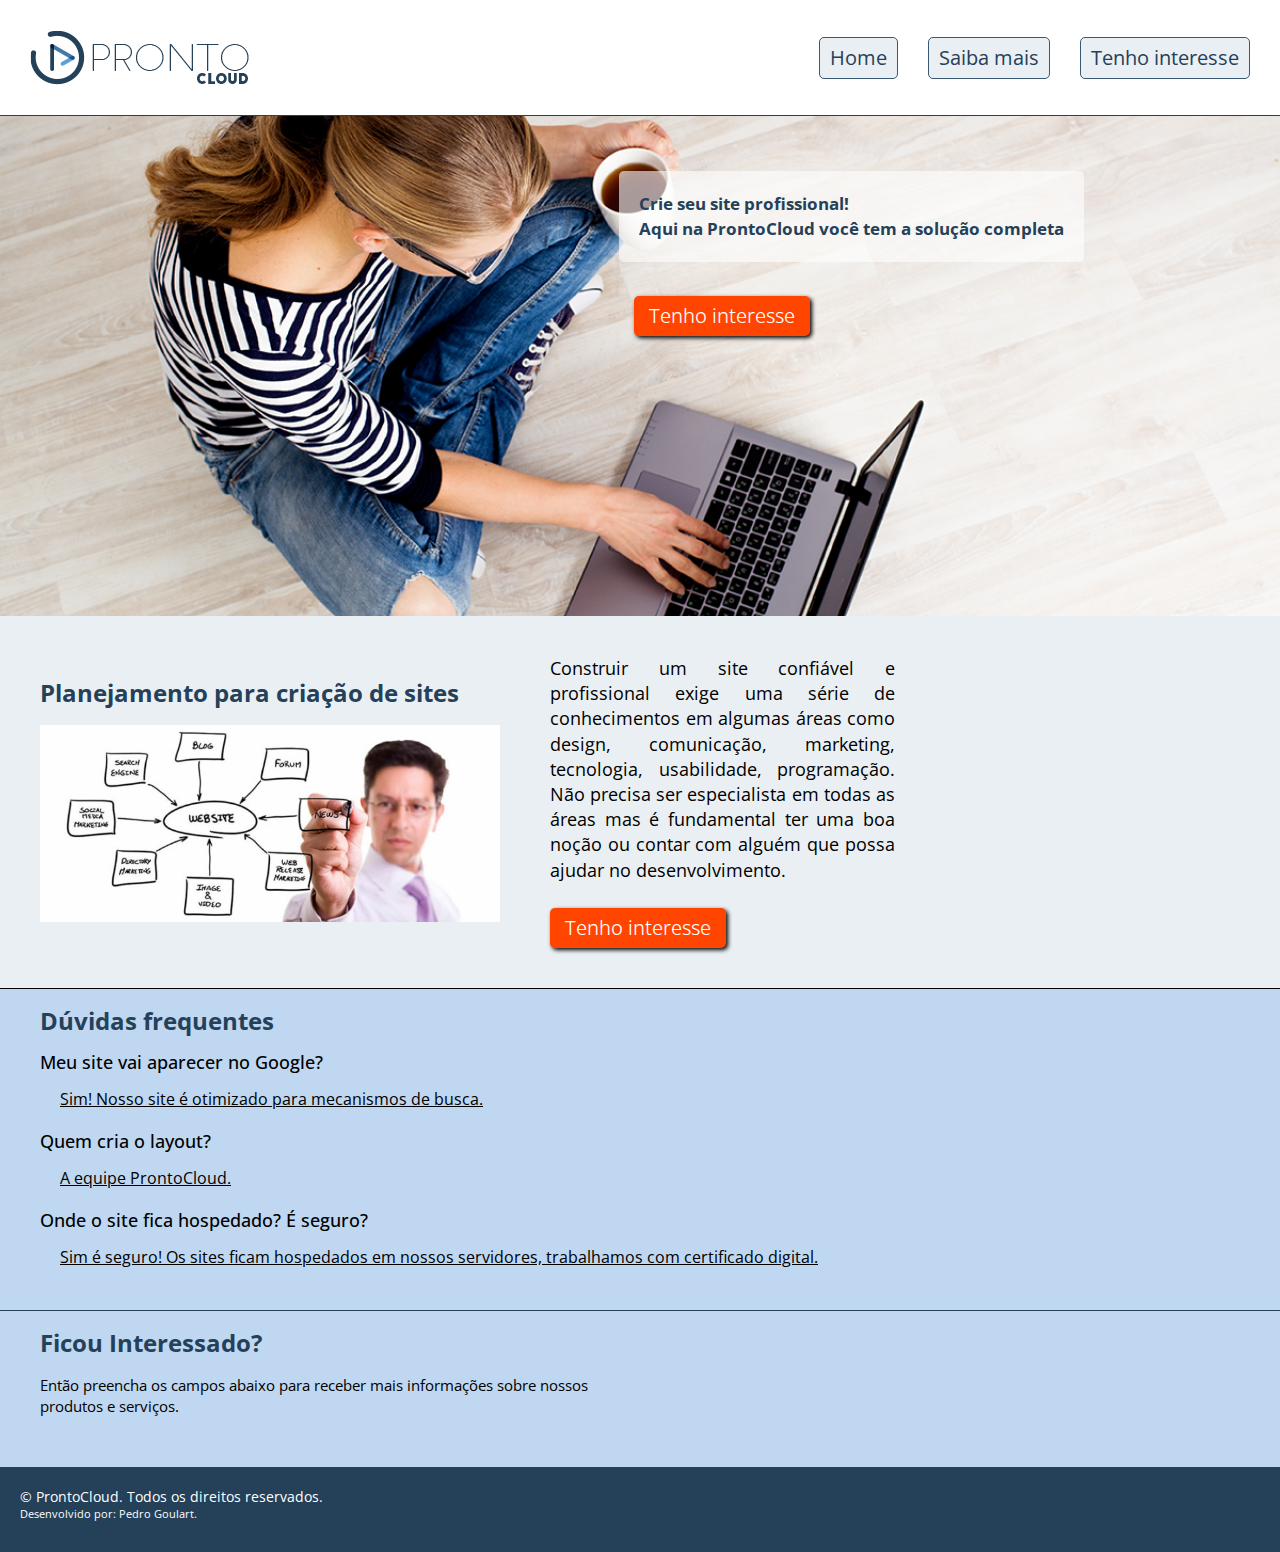
<file: HTML/projeto_inbound_marketing/index.html>
<!DOCTYPE html>
<html lang="pt-BR">
<head>
    <meta charset="UTF-8">
    <meta name="viewport" content="width=device-width, initial-scale=1.0">

    <!-- CSS STYLES -->
    <link rel="stylesheet" href="./css/reset.css">
    <link rel="stylesheet" href="./css/style.css">

    <!-- ICONES -->
    <link rel="shortcut icon" href="./images/favicon.cc">
    <link rel="apple-touch-icon" href="./images/icon-touch-retina.png">
    <link rel="apple-touch-icon" href="./images/icon-touch-retina-iphone.png">
    <link rel="apple-touch-icon" href="./images/icon-touch-retina-ipad.png">

    <!-- FONTES -->
    <link rel="preconnect" href="https://fonts.googleapis.com">
    <link rel="preconnect" href="https://fonts.gstatic.com" crossorigin>
    <link href="https://fonts.googleapis.com/css2?family=Open+Sans:ital,wght@0,300..800;1,300..800&display=swap" rel="stylesheet">
     
    <title>ProntoCloud</title>
</head>

<body>
    <header>
        <div class="container">
            <img src="./images/prontocloud.png" alt="ProntoCloud">

            <nav>
                <ul>
                    <li><a href="#top">Home</a></li>
                    <li><a href="./saiba_mais.html">Saiba mais</a></li>
                    <li><a href="#formulario">Tenho interesse</a></li>
                </ul>
            </nav>
        </div>
    </header>

    <section id="banner">

        <div class="container">
            <div class="legenda">
                <h4>Crie seu site profissional!</h4>
                <h5>Aqui na ProntoCloud você tem a solução completa</h5>
            </div>
            <a href="#formulario" class="button_cta">Tenho interesse</a>
        </div>
    </section>

    <section>
        
            <div class="container" id="saiba_mais">

                <div id="img_saiba_mais">
                    <h1>Planejamento para criação de sites</h1>

                    <img src="./images/web-design-planning-700x300.jpg" alt="Planejamento para criação de sites">

                </div>

                <div id="text_saiba_mais">
                    <p>Construir um site confiável e profissional exige uma série de conhecimentos em algumas áreas como design, comunicação, marketing, tecnologia, usabilidade, programação. Não precisa ser especialista em todas as áreas mas é fundamental ter uma boa noção ou contar com alguém que possa ajudar no desenvolvimento.</p>

                    <a href="#formulario" class="button_cta">Tenho interesse</a>
                </div>

            </div>
    </section>

    <section>

        <div class="container" id="duvidas">
            <h1>Dúvidas frequentes</h1>

            <dl>
                <dt>Meu site vai aparecer no Google?</dt>
                    <dd>Sim! Nosso site é otimizado para mecanismos de busca.</dd>

                <dt>Quem cria o layout?</dt>
                    <dd>A equipe ProntoCloud.</dd>

                <dt>Onde o site fica hospedado? É seguro?</dt>
                    <dd>Sim é seguro! Os sites ficam hospedados em nossos servidores, trabalhamos com certificado digital.</dd>
            </dl>
        </div>
    </section>

    <section id="tenho_interesse">

        <div class="container">

                <h1>Ficou Interessado?</h1>
                <p>Então preencha os campos abaixo para receber mais informações sobre nossos produtos e serviços.</p>

                <div class="cognito">
                    <script src="https://www.cognitoforms.com/f/seamless.js" data-key="CJV2N6_Y-kaxpKzBGyNuIA" data-form="1"></script>
                </div>
        </div>
    </section>

    <footer>
        <div class="container" id="formulario">
            <p>&copy; ProntoCloud. Todos os direitos reservados.
                <small>Desenvolvido por: Pedro Goulart.</small>
            </p>
        </div>

    </footer>

</body>

</html>
</file>
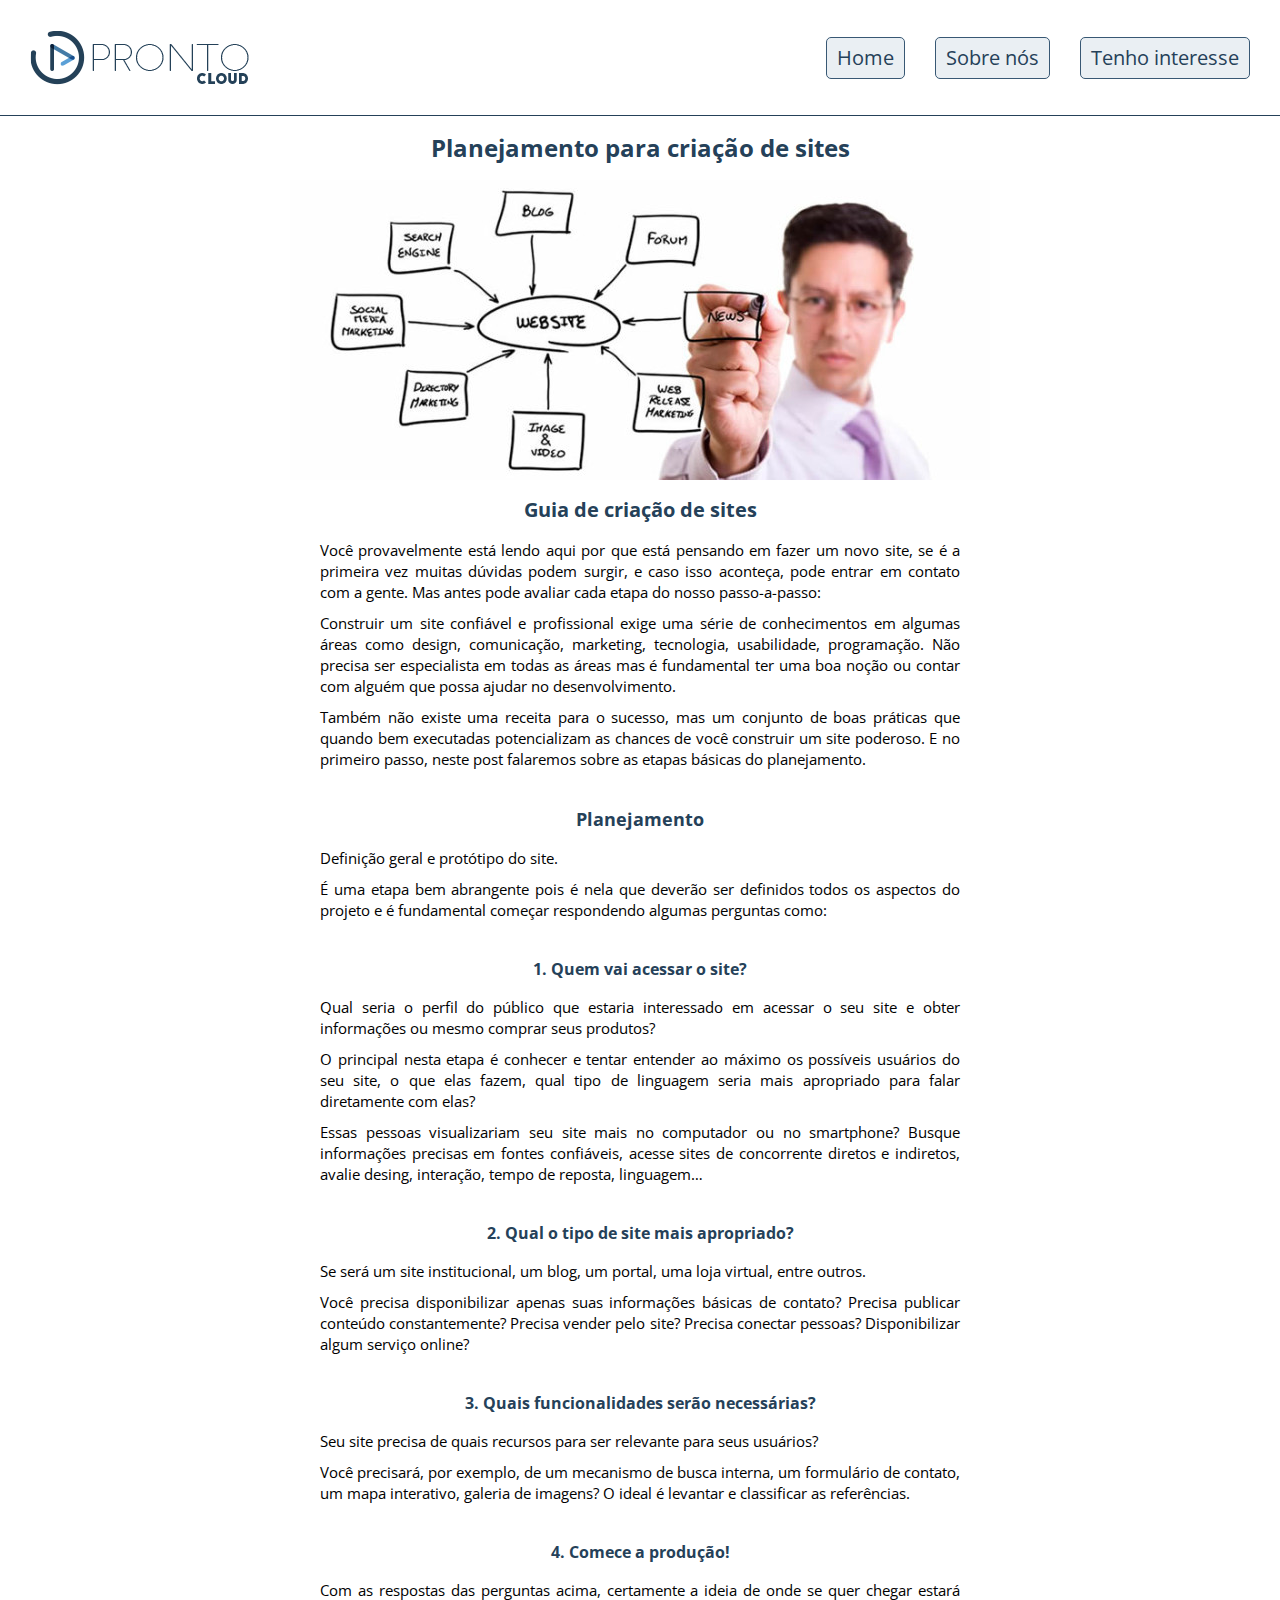
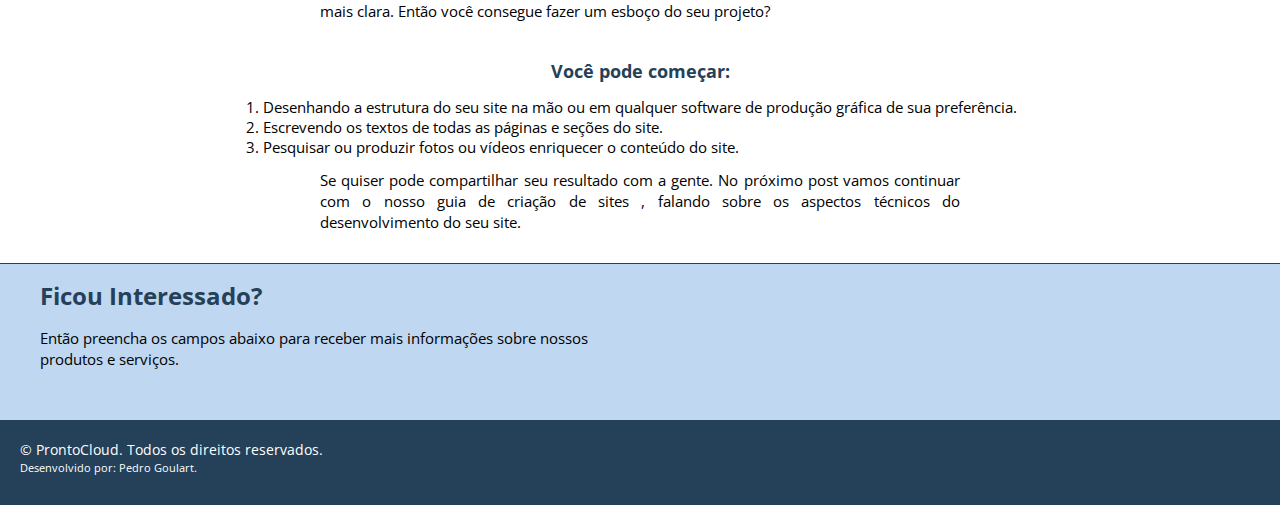
<file: HTML/projeto_inbound_marketing/saiba_mais.html>
<!DOCTYPE html>
<html lang="pt-BR">
<head>
    <meta charset="UTF-8">
    <meta name="viewport" content="width=device-width, initial-scale=1.0">

    <!-- CSS STYLES -->
    <link rel="stylesheet" href="./css/reset.css">
    <link rel="stylesheet" href="./css/style.css">

    <!-- ICONES -->
    <link rel="shortcut icon" href="./images/favicon.cc">
    <link rel="apple-touch-icon" href="./images/icon-touch-retina.png">
    <link rel="apple-touch-icon" href="./images/icon-touch-retina-iphone.png">
    <link rel="apple-touch-icon" href="./images/icon-touch-retina-ipad.png">

    <!-- FONTES -->
    <link rel="preconnect" href="https://fonts.googleapis.com">
    <link rel="preconnect" href="https://fonts.gstatic.com" crossorigin>
    <link href="https://fonts.googleapis.com/css2?family=Open+Sans:ital,wght@0,300..800;1,300..800&display=swap" rel="stylesheet">
     
    <title>ProntoCloud</title>
</head>

<body>
        <header>
            <div class="container">
                <img src="./images/prontocloud.png" alt="ProntoCloud">

                <nav>
                    <ul>
                        <li><a href="./index.html">Home</a></li>
                        <li><a href="./saiba_mais.html">Sobre nós</a></li>
                        <li><a href="#formulario">Tenho interesse</a></li>
                    </ul>
                </nav>
            </div>
        </header>

        <section class="section">
            
                <h1>Planejamento para criação de sites</h1>

                <img src="./images/web-design-planning-700x300.jpg" alt="Planejamento para criação de sites">

                <h2>Guia de criação de sites</h2>

                <p>Você provavelmente está lendo aqui por que está pensando em fazer um novo site, se é a primeira vez muitas dúvidas podem surgir, e caso isso aconteça, pode entrar em contato com a gente. Mas antes pode avaliar cada etapa do nosso passo-a-passo:</p>

                <p>Construir um site confiável e profissional exige uma série de conhecimentos em algumas áreas como design, comunicação, marketing, tecnologia, usabilidade, programação. Não precisa ser especialista em todas as áreas mas é fundamental ter uma boa noção ou contar com alguém que possa ajudar no desenvolvimento.</p>

                <p>Também não existe uma receita para o sucesso, mas um conjunto de boas práticas que quando bem executadas potencializam as chances de você construir um site poderoso. E no primeiro passo, neste post falaremos sobre as etapas básicas do planejamento.</p>

                <h3>Planejamento</h3>

                <p>Definição geral e protótipo do site.</p>
                <p>É uma etapa bem abrangente pois é nela que deverão ser definidos todos os aspectos do projeto e é fundamental começar respondendo algumas perguntas como:</p>

                <h4>1. Quem vai acessar o site? </h4>

                <p>Qual seria o perfil do público que estaria interessado em acessar o seu site e obter informações ou mesmo comprar seus produtos?</p>

                <p>O principal nesta etapa é conhecer e tentar entender ao máximo os possíveis usuários do seu site, o que elas fazem, qual tipo de linguagem seria mais apropriado para falar diretamente com elas?</p>

                <p>Essas pessoas visualizariam seu site mais no computador ou no smartphone? Busque informações precisas em fontes confiáveis, acesse sites de concorrente diretos e indiretos, avalie desing, interação, tempo de reposta, linguagem…</p>

                <h4>2. Qual o tipo de site mais apropriado?</h4>
                <p>Se será um site institucional, um blog, um portal, uma loja virtual, entre outros.</p>

                <p>Você precisa disponibilizar apenas suas informações básicas de contato? Precisa publicar conteúdo constantemente? Precisa vender pelo site? Precisa conectar pessoas? Disponibilizar algum serviço online?</p>

                <h4>3. Quais funcionalidades serão necessárias?</h4>
                <p>Seu site precisa de quais recursos para ser relevante para seus usuários?</p>

                <p>Você precisará, por exemplo, de um mecanismo de busca interna, um formulário de contato, um mapa interativo, galeria de imagens? O ideal é levantar e classificar as referências.</p>

                <h4>4. Comece a produção!</h4>
                <p>Com as respostas das perguntas acima, certamente a ideia de onde se quer chegar estará mais clara. Então você consegue fazer um esboço do seu projeto?</p>

                <h3>Você pode começar:</h3>

                <ol>
                    <li>Desenhando a estrutura do seu site na mão ou em qualquer software de produção gráfica de sua preferência.</li>
                    <li>Escrevendo os textos de todas as páginas e seções do site.</li>
                    <li>Pesquisar ou produzir fotos ou vídeos enriquecer o conteúdo do site.</li>
                </ol>

                <p>Se quiser pode compartilhar seu resultado com a gente. No próximo post vamos continuar com o nosso guia de criação de sites , falando sobre os aspectos técnicos do desenvolvimento do seu site.</p>
        </section>

        <section id="tenho_interesse">

            <div class="container">

                    <h1>Ficou Interessado?</h1>
                    <p>Então preencha os campos abaixo para receber mais informações sobre nossos produtos e serviços.</p>

                    <div class="cognito cognito_mais">
                        <script src="https://www.cognitoforms.com/f/seamless.js" data-key="CJV2N6_Y-kaxpKzBGyNuIA" data-form="1"></script>
                    </div>
            </div>
        </section>

        <footer>
            <div class="container" id="formulario">
                <p>&copy; ProntoCloud. Todos os direitos reservados.
                    <small>Desenvolvido por: Pedro Goulart.</small>
                </p>
            </div>

        </footer>

</body>

</html>
</file>
<file: HTML/projeto_inbound_marketing/css/style.css>
* {
    box-sizing: border-box;
    padding: 0;
    margin: 0;
}

:root {
    --color_primary: #254159;
    --color_secondary: #385874;
    --color_button: orangered;
    --color_bg_light: #f5f5f5;
    --color_bg_blue: #bfd7f0;
    --color_bg_section: #eaeff3;
    --color_white: #fff;
}

html {
    font-size: 62.5%;
    scroll-behavior: smooth;
}

body {
    background-color: var(--color_bg_light);
    font-family: "Open Sans", sans-serif;
    overflow-x: hidden;
}

.container {
    display: flex;
    padding: 20px;
    width: 100%;
}

h1 {
    font-size: 2.4rem;
    color: var(--color_primary);
    margin-bottom: 20px;
}

h2 {
    font-size: 2rem;
    color: var(--color_primary);
    margin: 20px 20px;
}

h3 {
    font-size: 1.8rem;
    color: var(--color_primary);
    margin: 20px 20px;
    padding-top: 10px;
}

h4 {
    font-size: 1.6rem;
    color: var(--color_primary);
    margin: 20px 20px;
    padding-top: 10px;
}

p {
    width: 50%;
    margin-bottom: 10px;
    line-height: 1.4;
}

ol {
    display: flex;
    flex-direction: column;
    gap: 5px;
    margin-bottom: 15px;
}

ol li {
    font-size: 1.5rem;
}

header {
    background: var(--color_white);
    width: 100%;
    padding: 10px;
    border-bottom: 1px solid var(--color_primary);
}

header .container {
    display: flex;
    justify-content: space-between;
    align-items: center;
}

section {
    display: flex;
    background-color: var(--color_white);
    font-size: 1.5rem;
    width: 100%;
}

.section {
    flex-direction: column;
    align-items: center;
    padding: 20px 0 20px 0;
}

.section p {
    text-align: justify;
}

nav ul {
    display: flex;
    flex-direction: row;
    gap: 30px;
}

nav li {
    padding: 10px;
    font-size: 2rem;
    border: solid 1px var(--color_secondary);
    border-radius: 5px;
    background-color: var(--color_bg_section);
}

nav li:hover {
    background-color: var(--color_bg_blue);
}

nav a {
    text-decoration: none;
    color: var(--color_primary);
}

nav a:hover {
    color: var(--color_secondary);
}

footer {
    background-color: var(--color_primary);
    color: var(--color_white);
    width: 100%;
}

footer p {
    font-size: 1.4rem;
}

footer small {
    font-size: 80%;
    display: block;
}

#tenho_interesse {
    border-top: 1px solid var(--color_primary);
    background-color: var(--color_bg_blue);
    padding-left: 20px;
}

#tenho_interesse .container {
    display: flex;
    flex-direction: column;
    align-items: flex-start;
}

.cognito {
    display: flex;
    flex-direction: column;
    align-items: flex-start;
    padding: 20px 0px 0px 20px;
    background-color: var(--color_bg_blue);
}

.cognito_mais {
    display: block;
}

.cog-branding, 
.branding__powered,
.cog-abuse {
    display: none !important;
}

#banner {
    display: flex;
    background-image: url(../images/banner.png);
    background-repeat: no-repeat;
    background-position: center;
    background-size: cover;
    width: 100%;
    height: 500px;
}

#banner .container {
    display: flex;
    flex-direction: row;
    justify-content: right;
    align-items: center;
}

#banner .button_cta {
    position: relative;
    transform: translateX(-450px) translateY(-50px);
}

.legenda {
    padding: 20px;
    border-radius: 5px;
    background-color: rgba(255, 255, 255, 0.6);
    transform: translateY(-150px);
}

.legenda h4,
.legenda h5 {
    color: var(--color_primary);
    margin: 0px;
    padding: 0;
    line-height: 1.5;
    font-size: 1.7rem;
}

.button_cta {
    display: inline-block;
    background-color: var(--color_button);
    color: var(--color_white);
    font-size: 2rem;
    box-shadow: 2px 2px 4px black;
    padding: 10px 15px;
    border-radius: 5px;
    text-decoration: none;
    font-weight: 350;
}

#saiba_mais {
    background-color: var(--color_bg_section);
    align-items: center;
    justify-content: flex-start;
    gap: 50px;
    padding: 40px;
}

#img_saiba_mais {
    display: flex;
    flex-direction: column;
    align-items: flex-start;
    width: 40%;
}

#img_saiba_mais img {
    width: 100%;
}

#text_saiba_mais {
    display: flex;
    flex-direction: column;
    align-items: flex-start;
    width: 60%;
    text-align: justify;
    font-size: 1.8rem;
}

#text_saiba_mais .button_cta {
    margin-top: 15px;
}

#duvidas {
    display: flex;
    flex-direction: column;
    background-color: var(--color_bg_blue);
    padding-left: 40px;
    border-top: solid 1px black;
}

dt {
    font-size: 1.8rem;
    font-weight: 500;
    margin-bottom: 20px;
}

dd {
    font-size: 1.6rem;
    font-weight: 400;
    margin: 0px 0px 25px 20px;
    text-decoration: underline;
}

/* 
-----------------------------------------------------
RESPONSIVIDADE PARA TABLETS 
-----------------------------------------------------
*/

@media (max-width: 1024px) {

    section img {
        max-width: 100%;
        height: 200px;
    }

    nav ul {
        gap: 10px;
    }

    nav li {
        font-size: 1.2rem;
    }

    ol {
        width: 60%;
        gap: 15px;
    }

    p {
        width: 60%;
    }

    .legenda {
        width: 45%;
        transform: translateX(190px) translateY(-150px);
    }

    .legenda h4, 
    .legenda h5 {
        font-size: 1.5rem;
    }

    #banner .button_cta {
    position: relative;
    transform: translateX(-130px) translateY(-50px);
    }

    #saiba_mais {
        gap: 30px;
    }

    #img_saiba_mais h1 {
        font-size: 2.2rem;
    }

    #text_saiba_mais {
        padding-top: 80px;
        font-size: 1.7rem;
    }


    #text_saiba_mais p {
        width: 100%;
    }
    
}

/*
-----------------------------------------------------
RESPONSIVIDADE PARA CELULARES 
-----------------------------------------------------
*/

@media (max-width: 430px) {

    .container img {
        width: 119px;
        height: 35px;
    }

    header .container {
        padding: 10px;
    }

    section img {
        max-width: 100%;
        height: 150px;
    }

    .section p {
        width: 90%;
    }

    nav ul {
        gap: 5px;
    }

    nav li {
        font-size: 0.9rem;
        padding: 5px;
    }

    ol {
        width: 70%;
        gap: 15px;
    }

    p {
        width: 70%;
        padding: 0 15px;
    }

    h1 {
        font-size: 1.8rem;
    }

    #banner .container {
        flex-direction: column;
        align-items: flex-end;
    }

    #banner .button_cta {
        font-size: 1.1rem;
        transform: translateX(-20px) translateY(20px);
        font-weight: 500;
    }

    .legenda {
        padding: 15px;
        width: 40%;
        transform: none;
    }

    .legenda h4,
    .legenda h5 {
        font-size: 1rem;
    }

    #saiba_mais {
        display: flex;
        flex-direction: column;
        width: 100%;
        gap: 0;
        padding: 20px 0;
    }

    #text_saiba_mais {
        width: 100%;
        padding-top: 20px;
    }

    #text_saiba_mais p {
        width: 100%;
        font-size: 1.5rem;
        text-align: center;
    }

    #img_saiba_mais {
        width: 90%;
    }

    #img_saiba_mais img {
        height: auto;
    }

    #img_saiba_mais h1 {
        font-size: 1.9rem;
        align-self: center;
    }

    #saiba_mais .button_cta {
        font-size: 1.2rem;
        align-self: center;
    }

    .cognito {
        padding: 20px 0 0 0;
    }
}
</file>
